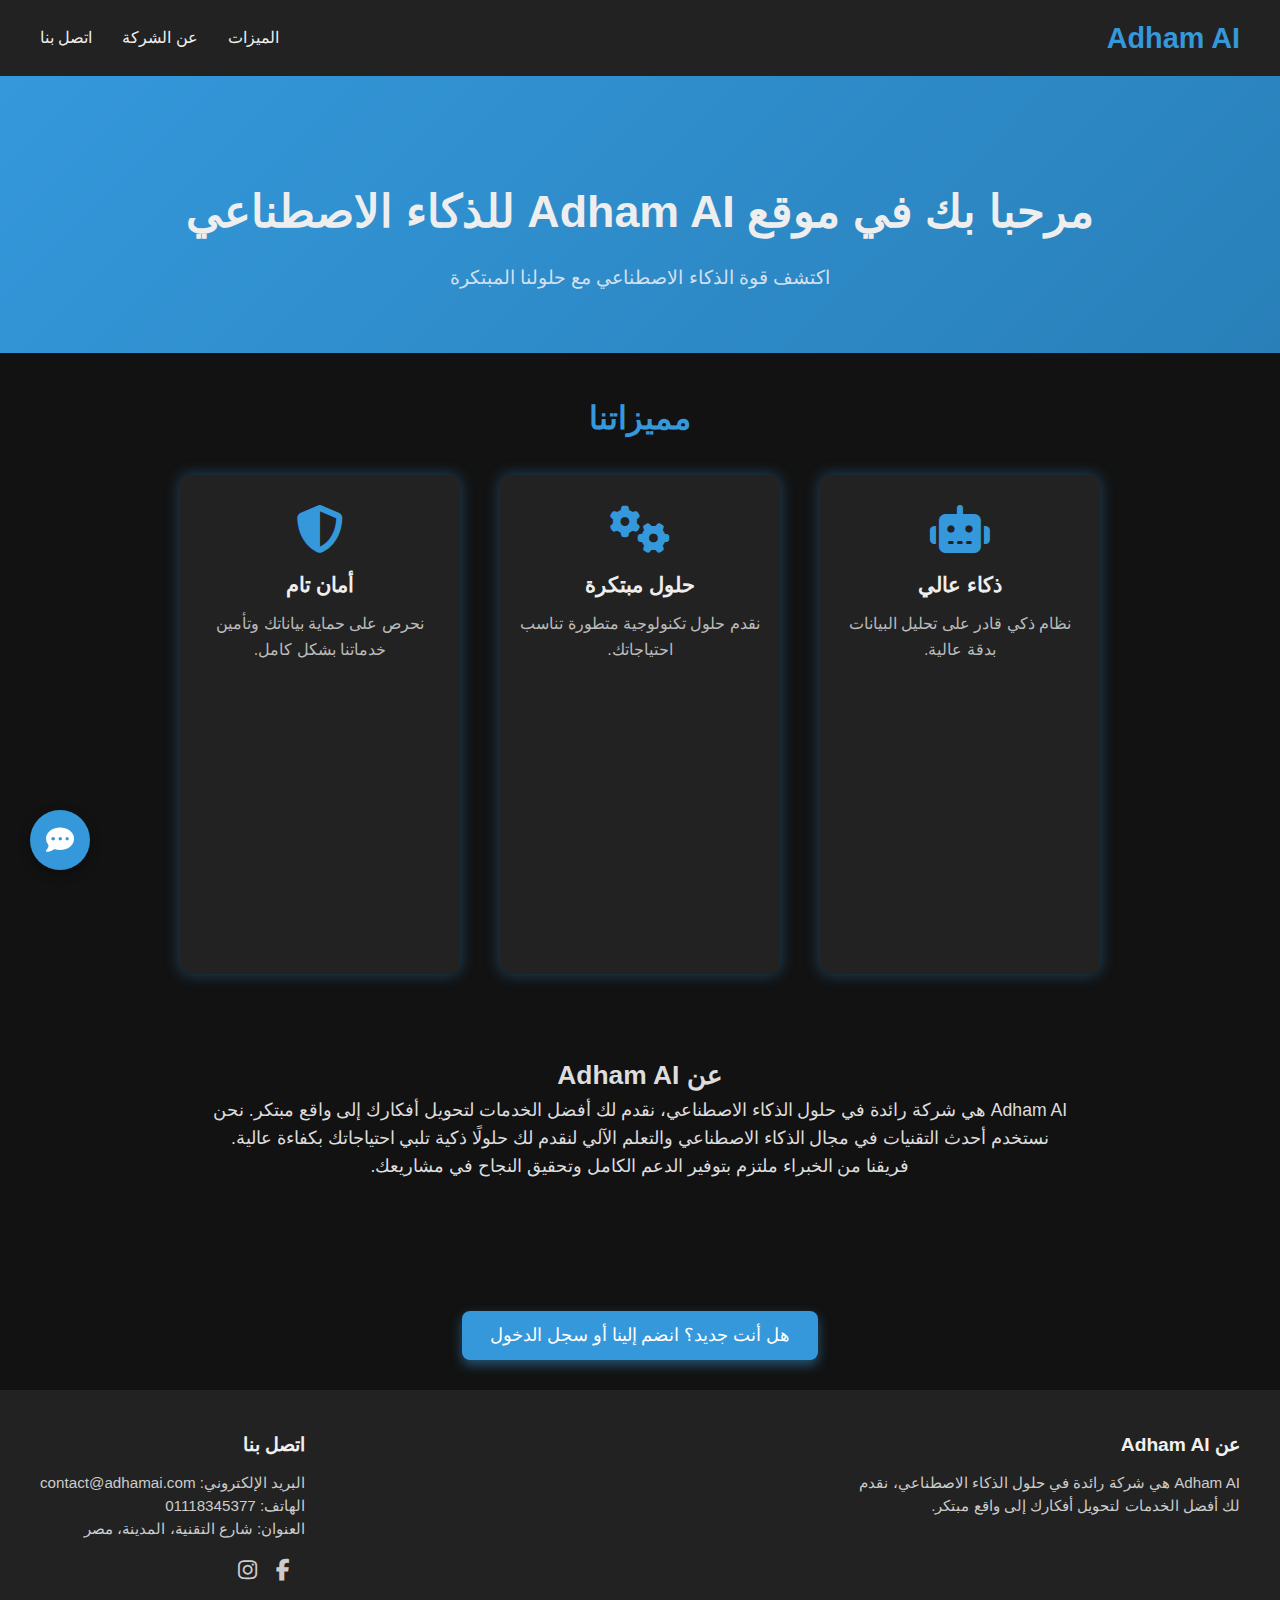
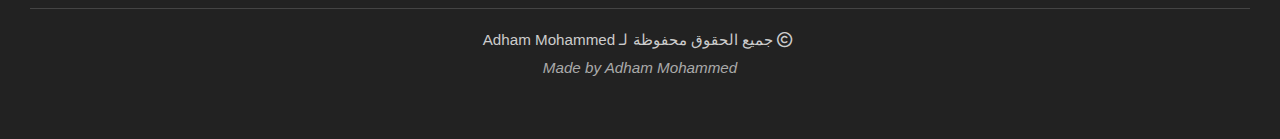
<file: index.html>
<!DOCTYPE html>
<html lang="ar" dir="rtl">
<head>
  <meta charset="UTF-8" />
  <meta name="viewport" content="width=device-width, initial-scale=1" />
  <meta http-equiv="X-UA-Compatible" content="IE=edge" />
  <title>Adham AI</title>
  <link rel="stylesheet" href="style.css" />
  <!-- Font Awesome CDN للأيقونات -->
  <link
    rel="stylesheet"
    href="https://cdnjs.cloudflare.com/ajax/libs/font-awesome/6.4.0/css/all.min.css"
    crossorigin="anonymous"
  />
</head>
<body>
  <!-- النافيجيشن -->
  <nav>
    <div class="nav-container">
      <div class="logo">Adham AI</div>
      <ul class="nav-links">
        <li><a href="#features">الميزات</a></li>
        <li><a href="#about">عن الشركة</a></li>
        <li><a href="#contact">اتصل بنا</a></li>
      </ul>
    </div>
  </nav>

  <!-- الهيدر -->
  <header>
    <div class="header-content">
      <h1>مرحبا بك في موقع Adham AI للذكاء الاصطناعي</h1>
      <p>اكتشف قوة الذكاء الاصطناعي مع حلولنا المبتكرة</p>
    </div>
  </header>

  <!-- الميزات -->
  <section id="features" class="features-section">
    <h2>مميزاتنا</h2>
    <div class="features-grid">
      <div class="feature">
  <i class="fas fa-robot"></i>
  <h3>ذكاء عالي</h3>
  <p>نظام ذكي قادر على تحليل البيانات بدقة عالية.</p>
  <img src="images/feature1.png" alt="صورة ميزة ذكاء عالي" class="feature-img" />
</div>

      <div class="feature">
  <i class="fas fa-cogs"></i>
  <h3>حلول مبتكرة</h3>
  <p>نقدم حلول تكنولوجية متطورة تناسب احتياجاتك.</p>
  <img src="images/feature2.png" alt="صورة ميزة حلول مبتكرة" class="feature-img" />
</div>

<div class="feature">
  <i class="fas fa-shield-alt"></i>
  <h3>أمان تام</h3>
  <p>نحرص على حماية بياناتك وتأمين خدماتنا بشكل كامل.</p>
  <img src="images/feature3.png" alt="صورة ميزة أمان تام" class="feature-img" />
</div>

  </section>

  <!-- قسم عن الشركة -->
  <section id="about" class="about-section">
    <h2>عن Adham AI</h2>
    <p>
      Adham AI هي شركة رائدة في حلول الذكاء الاصطناعي، نقدم لك أفضل الخدمات لتحويل أفكارك إلى واقع مبتكر. نحن نستخدم أحدث التقنيات في مجال الذكاء الاصطناعي والتعلم الآلي لنقدم لك حلولًا ذكية تلبي احتياجاتك بكفاءة عالية. فريقنا من الخبراء ملتزم بتوفير الدعم الكامل وتحقيق النجاح في مشاريعك.
    </p>
  </section>

  <!-- زر فتح مودال التسجيل (الجديد) -->
  <div style="text-align:center; margin: 30px 0;">
    <button id="open-auth-modal" class="auth-open-btn" aria-haspopup="dialog" aria-controls="auth-modal" aria-expanded="false">
      هل أنت جديد؟ انضم إلينا أو سجل الدخول
    </button>
  </div>

  <!-- مودال التسجيل وتسجيل الدخول (الجديد) -->
  <div id="auth-modal" class="hidden" role="dialog" aria-modal="true" aria-labelledby="auth-modal-title" aria-hidden="true">
    <div class="auth-modal-content">
      <button id="auth-modal-close" class="auth-modal-close" aria-label="إغلاق">×</button>
      <h2 id="auth-modal-title">مرحبًا بك!</h2>
      <p>هل أنت جديد؟ انضم إلينا الآن</p>
      <button id="btn-register" class="auth-btn">التسجيل</button>
      <p>هل لديك حساب؟</p>
      <button id="btn-login" class="auth-btn">تسجيل الدخول</button>
    </div>
  </div>

  <!-- الفوتر -->
  <footer id="contact" class="footer">
    <div class="container">
      <div class="footer-about">
        <h4>عن Adham AI</h4>
        <p>
          Adham AI هي شركة رائدة في حلول الذكاء الاصطناعي، نقدم لك أفضل الخدمات لتحويل أفكارك إلى واقع مبتكر.
        </p>
      </div>
      <div class="footer-contact">
        <h4>اتصل بنا</h4>
        <p>البريد الإلكتروني: contact@adhamai.com</p>
        <p>الهاتف: 01118345377</p>
        <p>العنوان: شارع التقنية، المدينة، مصر</p>

        <!-- روابط السوشيال -->
        <div class="social-links">
          <a href="https://www.facebook.com/adham.mohammed.614955?rdid=u11cMsE2mjHpIGc8&share_url=https%3A%2F%2Fwww.facebook.com%2Fshare%2F16FyTe7exA%2F" target="_blank" aria-label="فيسبوك">
            <i class="fab fa-facebook-f"></i>
          </a>
          <a href="https://www.instagram.com/adhm_mohammed_22?igsh=djY5bHl6bGZicmc=" target="_blank" aria-label="إنستجرام">
            <i class="fab fa-instagram"></i>
          </a>
        </div>
      </div>
    </div>
    <div class="footer-bottom">
    <p>
      <i class="fa-regular fa-copyright"></i> جميع الحقوق محفوظة لـ Adham Mohammed
    </p>
    <p class="made-by">Made by Adham Mohammed</p>
  </div>
  </footer>

  <!-- زر البوت العائم -->
  <div id="chat-button" aria-label="فتح دردشة بوت Adham AI" role="button" tabindex="0">
    <i class="fas fa-comment-dots"></i>
  </div>

  <!-- نافذة البوت -->
  <div id="chat-box" class="hidden" role="dialog" aria-modal="true" aria-labelledby="chat-header-title" aria-hidden="true">
    <div id="chat-header">
      <h3 id="chat-header-title">بوت Adham AI</h3>
      <button id="chat-close" aria-label="إغلاق نافذة الدردشة">&times;</button>
    </div>
    <div id="chat-body">
      <p>مرحبا! كيف يمكنني مساعدتك اليوم؟</p>
    </div>
    <input
      type="text"
      id="chat-input"
      placeholder="اكتب رسالتك هنا..."
      autocomplete="off"
      aria-label="حقل إدخال رسالة الدردشة"
    />
  </div>

  <script src="script.js"></script>
</body>
</html>
</file>
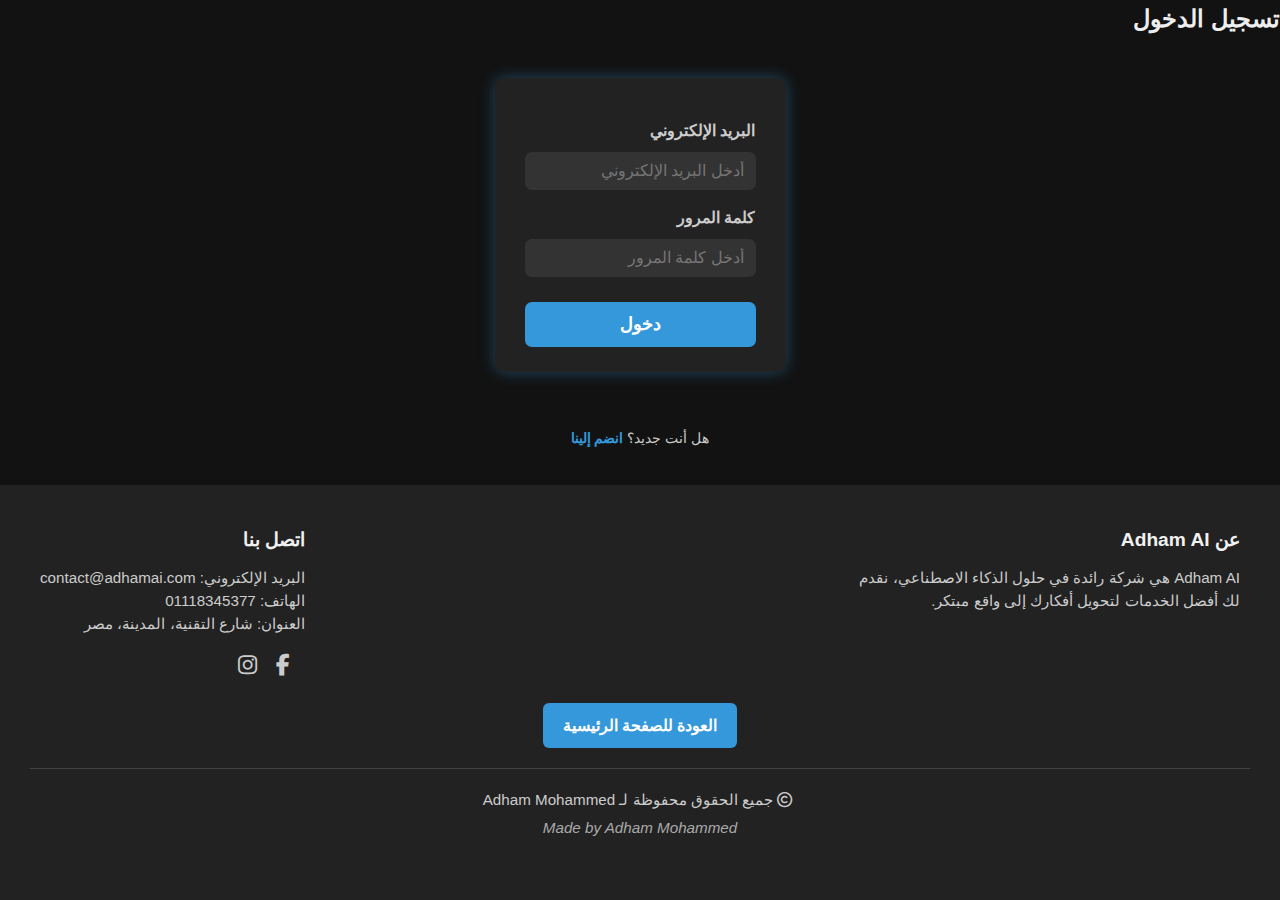
<file: login.html>
<!DOCTYPE html>
<html lang="ar" dir="rtl">
<head>
  <meta charset="UTF-8" />
  <meta name="viewport" content="width=device-width, initial-scale=1" />
  <title>صفحة تسجيل الدخول</title>
  <link rel="stylesheet" href="style.css" />
  <link
  rel="stylesheet"
  href="https://cdnjs.cloudflare.com/ajax/libs/font-awesome/6.4.0/css/all.min.css"
  crossorigin="anonymous"
/>

</head>
<body>
  <h2>تسجيل الدخول</h2>
  <form id="login-form" action="#" method="POST">
    <div>
      <label for="email-login">البريد الإلكتروني</label>
      <input type="email" id="email-login" name="email" required placeholder="أدخل البريد الإلكتروني" />
    </div>

    <div>
      <label for="password-login">كلمة المرور</label>
      <input type="password" id="password-login" name="password" required placeholder="أدخل كلمة المرور" />
    </div>

    <button type="submit">دخول</button>
  </form>

  <p class="form-footer">هل أنت جديد؟ <a href="register.html">انضم إلينا</a></p>

  <footer id="contact" class="footer">
    <div class="container">
      <div class="footer-about">
        <h4>عن Adham AI</h4>
        <p>
          Adham AI هي شركة رائدة في حلول الذكاء الاصطناعي، نقدم لك أفضل الخدمات لتحويل أفكارك إلى واقع مبتكر.
        </p>
      </div>
      <div class="footer-contact">
        <h4>اتصل بنا</h4>
        <p>البريد الإلكتروني: contact@adhamai.com</p>
        <p>الهاتف: 01118345377</p>
        <p>العنوان: شارع التقنية، المدينة، مصر</p>

        <!-- روابط السوشيال -->
        <div class="social-links">
          <a href="https://www.facebook.com/adham.mohammed.614955?rdid=u11cMsE2mjHpIGc8&share_url=https%3A%2F%2Fwww.facebook.com%2Fshare%2F16FyTe7exA%2F" target="_blank" aria-label="فيسبوك">
            <i class="fab fa-facebook-f"></i>
          </a>
          <a href="https://www.instagram.com/adhm_mohammed_22?igsh=djY5bHl6bGZicmc=" target="_blank" aria-label="إنستجرام">
            <i class="fab fa-instagram"></i>
          </a>
        </div>
      </div>
    </div>
    <!-- زر العودة للصفحة الرئيسية -->
<div style="text-align: center; margin-top: 20px;">
  <a href="index.html" class="back-home-btn">العودة للصفحة الرئيسية</a>
</div>

    <div class="footer-bottom">
    <p>
      <i class="fa-regular fa-copyright"></i> جميع الحقوق محفوظة لـ Adham Mohammed
    </p>
    <p class="made-by">Made by Adham Mohammed</p>
  </div>
  </footer>

</body>
</html>
</file>
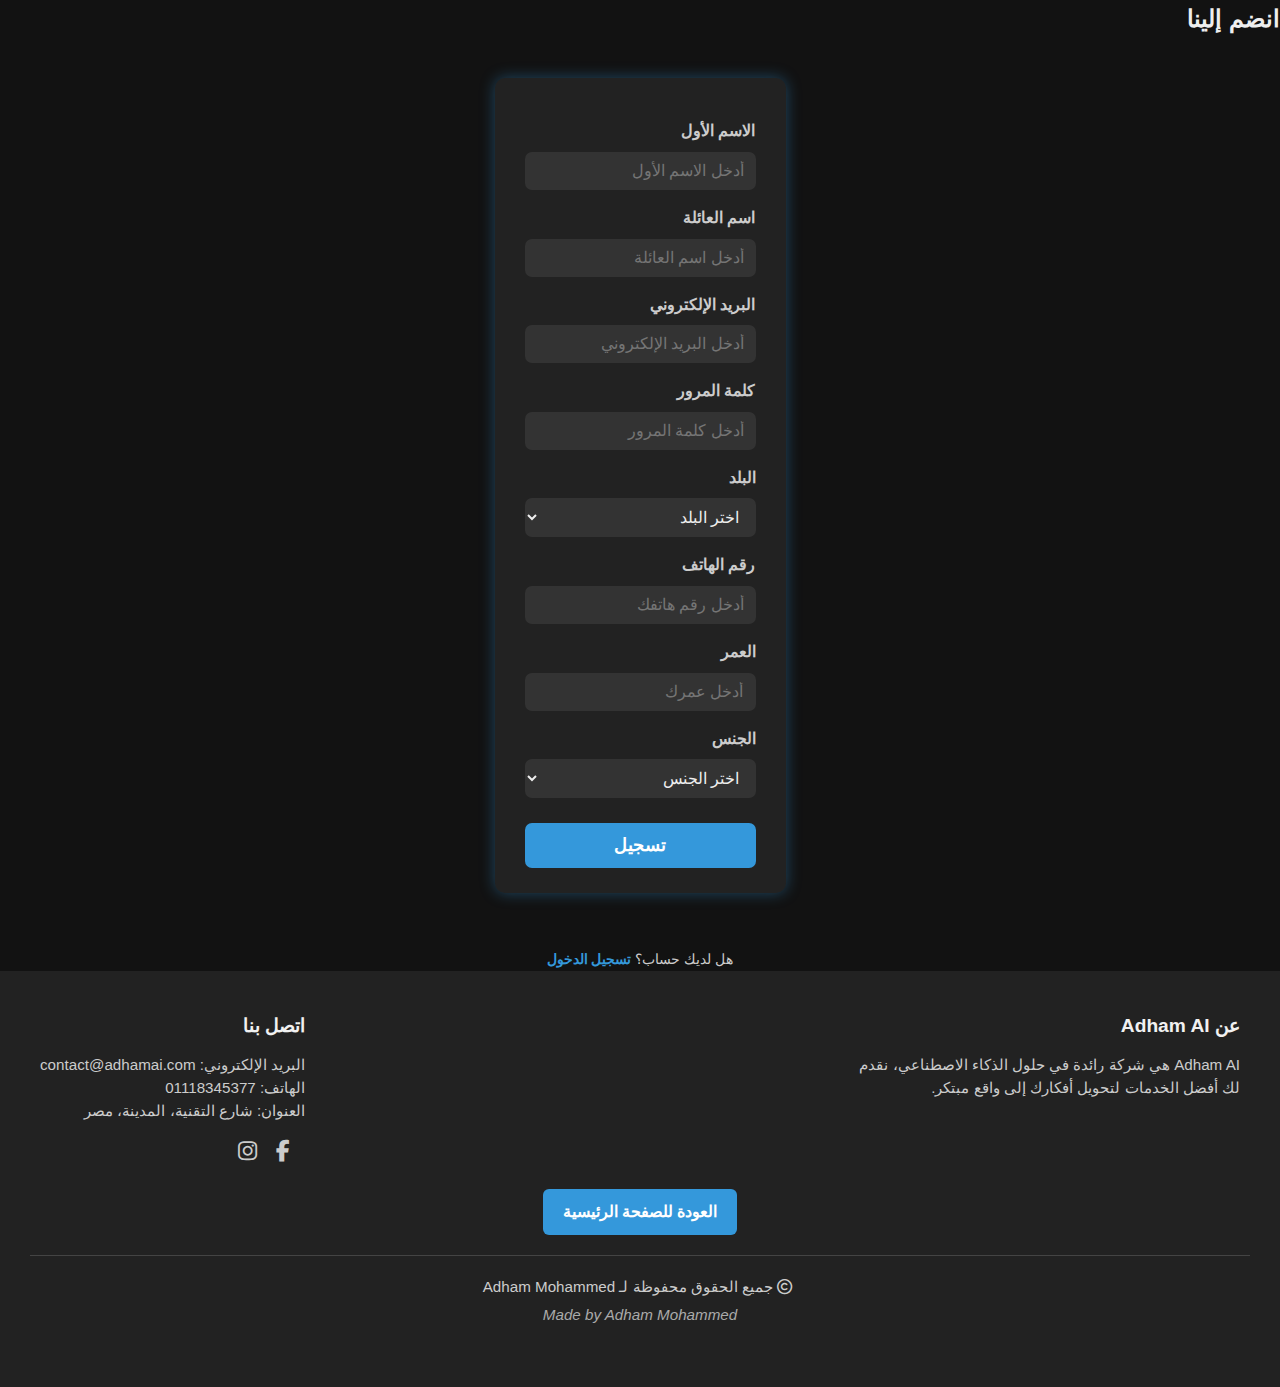
<file: register.html>
<!DOCTYPE html>
<html lang="ar" dir="rtl">
<head>
  <meta charset="UTF-8" />
  <meta name="viewport" content="width=device-width, initial-scale=1" />
  <title>صفحة التسجيل</title>
  <link rel="stylesheet" href="style.css" />
  <link
  rel="stylesheet"
  href="https://cdnjs.cloudflare.com/ajax/libs/font-awesome/6.4.0/css/all.min.css"
  crossorigin="anonymous"
/>

</head>
<body>
  <h2>انضم إلينا</h2>
  <form id="register-form" action="#" method="POST">
    <div>
      <label for="first-name">الاسم الأول</label>
      <input type="text" id="first-name" name="first_name" required placeholder="أدخل الاسم الأول" />
    </div>

    <div>
      <label for="last-name">اسم العائلة</label>
      <input type="text" id="last-name" name="last_name" required placeholder="أدخل اسم العائلة" />
    </div>

    <div>
      <label for="email">البريد الإلكتروني</label>
      <input type="email" id="email" name="email" required placeholder="أدخل البريد الإلكتروني" />
    </div>

    <div>
      <label for="password">كلمة المرور</label>
      <input type="password" id="password" name="password" required placeholder="أدخل كلمة المرور" />
    </div>

    <div>
      <label for="country">البلد</label>
      <select id="country" name="country" required>
        <option value="" disabled selected>اختر البلد</option>
        <option value="eg">مصر</option>
        <option value="sa">السعودية</option>
        <option value="ae">الإمارات</option>
        <option value="jo">الأردن</option>
        <option value="kw">الكويت</option>
      </select>
    </div>

    <div>
      <label for="phone">رقم الهاتف</label>
      <input type="text" id="phone" name="phone" required inputmode="tel" placeholder="أدخل رقم هاتفك" />
    </div>

    <div>
      <label for="age">العمر</label>
      <input type="number" id="age" name="age" min="1" max="120" required placeholder="أدخل عمرك" />
    </div>

    <div>
      <label for="gender">الجنس</label>
      <select id="gender" name="gender" required>
        <option value="" disabled selected>اختر الجنس</option>
        <option value="male">ذكر</option>
        <option value="female">أنثى</option>
        <option value="other">آخر</option>
      </select>
    </div>

    <button type="submit">تسجيل</button>
  </form>

  <p class="form-footer">هل لديك حساب؟ <a href="login.html">تسجيل الدخول</a></p>

  <script>
    const countrySelect = document.getElementById('country');
    const phoneInput = document.getElementById('phone');

    const countryPhoneCodes = {
      eg: "+20",
      sa: "+966",
      ae: "+971",
      jo: "+962",
      kw: "+965"
    };

    countrySelect.addEventListener('change', () => {
      const code = countryPhoneCodes[countrySelect.value] || "";
      let currentPhone = phoneInput.value.trim();

      // إزالة مفتاح الدولة السابق لو موجود
      for (const c in countryPhoneCodes) {
        const prefix = countryPhoneCodes[c];
        if (currentPhone.startsWith(prefix)) {
          currentPhone = currentPhone.slice(prefix.length).trim();
          break;
        }
      }

      // إضافة المفتاح الجديد مع مسافة
      phoneInput.value = code + " " + currentPhone;

      setTimeout(() => {
        phoneInput.selectionStart = phoneInput.selectionEnd = phoneInput.value.length;
      }, 0);
    });
  </script>

  <footer id="contact" class="footer">
    <div class="container">
      <div class="footer-about">
        <h4>عن Adham AI</h4>
        <p>
          Adham AI هي شركة رائدة في حلول الذكاء الاصطناعي، نقدم لك أفضل الخدمات لتحويل أفكارك إلى واقع مبتكر.
        </p>
      </div>
      <div class="footer-contact">
        <h4>اتصل بنا</h4>
        <p>البريد الإلكتروني: contact@adhamai.com</p>
        <p>الهاتف: 01118345377</p>
        <p>العنوان: شارع التقنية، المدينة، مصر</p>

        <!-- روابط السوشيال -->
        <div class="social-links">
          <a href="https://www.facebook.com/adham.mohammed.614955?rdid=u11cMsE2mjHpIGc8&share_url=https%3A%2F%2Fwww.facebook.com%2Fshare%2F16FyTe7exA%2F" target="_blank" aria-label="فيسبوك">
            <i class="fab fa-facebook-f"></i>
          </a>
          <a href="https://www.instagram.com/adhm_mohammed_22?igsh=djY5bHl6bGZicmc=" target="_blank" aria-label="إنستجرام">
            <i class="fab fa-instagram"></i>
          </a>
        </div>
      </div>
    </div>
    <!-- زر العودة للصفحة الرئيسية -->
<div style="text-align: center; margin-top: 20px;">
  <a href="index.html" class="back-home-btn">العودة للصفحة الرئيسية</a>
</div>

    <div class="footer-bottom">
    <p>
      <i class="fa-regular fa-copyright"></i> جميع الحقوق محفوظة لـ Adham Mohammed
    </p>
    <p class="made-by">Made by Adham Mohammed</p>
  </div>
  </footer>

</body>
</html>
</file>
<file: style.css>
/* Reset بسيط */
* {
  margin: 0;
  padding: 0;
  box-sizing: border-box;
  font-family: "Segoe UI", Tahoma, Geneva, Verdana, sans-serif;
}

body {
  background-color: #121212;
  color: #eee;
  line-height: 1.6;
  min-height: 100vh;
  display: flex;
  flex-direction: column;
}

/* النافيجيشن */
nav {
  background-color: #222;
  padding: 15px 30px;
  box-shadow: 0 2px 6px rgba(0, 0, 0, 0.5);
}

.nav-container {
  max-width: 1200px;
  margin: 0 auto;
  display: flex;
  justify-content: space-between;
  align-items: center;
}

.logo {
  font-weight: 700;
  font-size: 1.8rem;
  color: #3498db;
  cursor: default;
}

.nav-links {
  list-style: none;
  display: flex;
  gap: 30px;
}

.nav-links li a {
  color: #eee;
  text-decoration: none;
  font-size: 1rem;
  transition: color 0.3s ease;
}

.nav-links li a:hover {
  color: #3498db;
}

/* الهيدر */
header {
  padding: 100px 20px 60px 20px;
  background: linear-gradient(135deg, #3498db, #2980b9);
  text-align: center;
}

.header-content h1 {
  font-size: 2.8rem;
  margin-bottom: 15px;
  font-weight: 700;
}

.header-content p {
  font-size: 1.2rem;
  color: #d3e0f0;
}

/* الميزات */
.features-section {
  padding: 40px 20px;
  max-width: 1200px;
  margin: 0 auto;
  text-align: center;
}

.features-section h2 {
  font-size: 2rem;
  margin-bottom: 30px;
  color: #3498db;
}

.features-grid {
  display: flex;
  justify-content: center;
  gap: 40px;
  flex-wrap: wrap;
}

.feature {
  background-color: #222;
  padding: 30px 20px;
  border-radius: 10px;
  width: 280px;
  box-shadow: 0 0 15px rgba(52, 152, 219, 0.4);
  transition: transform 0.3s ease;
}

.feature:hover {
  transform: translateY(-10px);
}

.feature i {
  font-size: 3rem;
  color: #3498db;
  margin-bottom: 15px;
}

.feature h3 {
  margin-bottom: 10px;
  font-size: 1.3rem;
  color: #eee;
}

.feature p {
  font-size: 1rem;
  color: #bbb;
}

/* عن الشركة */
.about-section {
  padding: 40px 20px;
  max-width: 900px;
  margin: 0 auto 60px auto;
  text-align: center;
  font-size: 1.1rem;
  color: #ddd;
}

/* الفوتر */
.footer {
  background-color: #222;
  padding: 40px 30px;
  color: #ccc;
  margin-top: auto;
}

.footer .container {
  max-width: 1200px;
  margin: 0 auto;
  display: flex;
  justify-content: space-between;
  flex-wrap: wrap;
  gap: 30px;
}

.footer-about,
.footer-contact {
  max-width: 400px;
}

.footer h4 {
  color: #f1f1f1;
  margin-bottom: 12px;
  font-size: 1.2rem;
}

.footer p {
  font-size: 0.95rem;
  line-height: 1.5;
}

/* روابط السوشيال */
.social-links {
  margin-top: 12px;
}

.social-links a {
  display: inline-block;
  color: #ccc;
  font-size: 22px;
  margin-right: 15px;
  transition: color 0.3s ease;
  text-decoration: none;
}

.social-links a:hover {
  color: #3498db;
}

/* زر البوت العائم */
#chat-button {
  position: fixed;
  bottom: 30px;
  left: 30px;
  background-color: #3498db;
  color: white;
  width: 60px;
  height: 60px;
  border-radius: 50%;
  box-shadow: 0 4px 12px rgba(0, 0, 0, 0.3);
  display: flex;
  justify-content: center;
  align-items: center;
  cursor: pointer;
  font-size: 28px;
  z-index: 1000;
  transition: background-color 0.3s ease;
}

#chat-button:hover {
  background-color: #2980b9;
}

/* نافذة البوت */
#chat-box {
  position: fixed;
  bottom: 100px;
  left: 30px;
  width: 320px;
  max-width: 90vw;
  background-color: #222;
  border-radius: 10px;
  box-shadow: 0 0 20px #3498db;
  color: #eee;
  display: flex;
  flex-direction: column;
  z-index: 1001;
}

/* مخفي بشكل افتراضي */
.hidden {
  display: none !important;
}

#chat-header {
  padding: 15px;
  background-color: #3498db;
  border-top-left-radius: 10px;
  border-top-right-radius: 10px;
  display: flex;
  justify-content: space-between;
  align-items: center;
}

#chat-header h3 {
  margin: 0;
  font-size: 1.1rem;
}

#chat-close {
  cursor: pointer;
  font-size: 1.4rem;
  font-weight: bold;
  background: transparent;
  border: none;
  color: white;
}

#chat-body {
  padding: 15px;
  flex-grow: 1;
  overflow-y: auto;
  font-size: 0.95rem;
}

#chat-input {
  padding: 12px 15px;
  border: none;
  border-top: 1px solid #444;
  background-color: #333;
  color: #eee;
  font-size: 1rem;
  border-bottom-left-radius: 10px;
  border-bottom-right-radius: 10px;
  outline: none;
}
#chat-input::placeholder {
  color: #bbb;
}

/* استجابة الهاتف */
@media (max-width: 768px) {
  .nav-container {
    flex-direction: column;
    gap: 15px;
  }
  .nav-links {
    gap: 15px;
  }
  .features-grid {
    flex-direction: column;
    gap: 25px;
  }
  .footer .container {
    flex-direction: column;
  }
}

/* --- إضافات مودال التسجيل --- */
.auth-open-btn {
  background-color: #3498db;
  color: white;
  border: none;
  padding: 14px 28px;
  font-size: 1.1rem;
  border-radius: 8px;
  cursor: pointer;
  box-shadow: 0 5px 12px rgba(52, 152, 219, 0.5);
  transition: background-color 0.3s ease;
}

.auth-open-btn:hover,
.auth-open-btn:focus {
  background-color: #2980b9;
  outline: none;
}

/* مودال التسجيل */
#auth-modal {
  position: fixed;
  top: 50%;
  left: 50%;
  transform: translate(-50%, -50%);
  background-color: #222;
  border-radius: 12px;
  width: 320px;
  max-width: 90vw;
  box-shadow: 0 0 20px #3498db;
  color: #eee;
  z-index: 1500;
  padding: 25px 30px;
}

.auth-modal-content {
  display: flex;
  flex-direction: column;
  align-items: center;
  gap: 20px;
  text-align: center;
}

.auth-modal-close {
  position: absolute;
  top: 8px;
  right: 14px;
  background: none;
  border: none;
  font-size: 1.8rem;
  color: #eee;
  cursor: pointer;
  font-weight: 700;
  line-height: 1;
}

.auth-modal-close:hover,
.auth-modal-close:focus {
  color: #3498db;
  outline: none;
}

.auth-btn {
  background-color: #3498db;
  border: none;
  color: white;
  padding: 12px 24px;
  font-size: 1.1rem;
  border-radius: 8px;
  cursor: pointer;
  width: 100%;
  transition: background-color 0.3s ease;
}

.auth-btn:hover,
.auth-btn:focus {
  background-color: #2980b9;
  outline: none;
}

/* تنسيق النماذج الخاصة بالتسجيل وتسجيل الدخول */

form {
  max-width: 400px;
  margin: 40px auto;
  background-color: #222;
  padding: 25px 30px;
  border-radius: 10px;
  box-shadow: 0 0 15px rgba(52, 152, 219, 0.4);
  color: #eee;
  font-size: 1rem;
}

form h2 {
  text-align: center;
  color: #3498db;
  margin-bottom: 25px;
  font-weight: 700;
  font-size: 1.8rem;
}

form label {
  display: block;
  margin-bottom: 8px;
  margin-top: 15px;
  color: #ccc;
  font-weight: 600;
}

form input[type="text"],
form input[type="email"],
form input[type="password"],
form input[type="number"],
form select {
  width: 100%;
  padding: 10px 12px;
  border: none;
  border-radius: 7px;
  background-color: #333;
  color: #eee;
  font-size: 1rem;
  outline: none;
  transition: background-color 0.3s ease;
}

form input[type="text"]:focus,
form input[type="email"]:focus,
form input[type="password"]:focus,
form input[type="number"]:focus,
form select:focus {
  background-color: #444;
}

form button[type="submit"] {
  width: 100%;
  margin-top: 25px;
  padding: 12px;
  background-color: #3498db;
  border: none;
  border-radius: 7px;
  color: white;
  font-size: 1.1rem;
  font-weight: 700;
  cursor: pointer;
  transition: background-color 0.3s ease;
}

form button[type="submit"]:hover {
  background-color: #2980b9;
}

/* روابط النص أسفل النموذج */
.form-footer {
  margin-top: 15px;
  text-align: center;
  font-size: 0.9rem;
  color: #ccc;
}

.form-footer a {
  color: #3498db;
  text-decoration: none;
  font-weight: 600;
}

.form-footer a:hover {
  text-decoration: underline;
}

/* روابط النص أسفل النموذج */
.form-footer {
  margin-top: 15px;
  text-align: center;
  font-size: 0.9rem;
  color: #ccc;
}

.form-footer a {
  color: #3498db;
  text-decoration: none;
  font-weight: 600;
  transition: color 0.3s ease;
}

.form-footer a:hover {
  text-decoration: underline;
  color: #2980b9;
}

.footer-bottom {
  text-align: center;
  padding: 15px 0;
  background-color: #222; /* لون خلفية داكن */
  color: #ccc; /* لون نص خفيف */
  font-size: 14px;
  border-top: 1px solid #444;
  margin-top: 20px;
}

.footer-bottom p {
  margin: 5px 0;
}

.footer-bottom i {
  margin-right: 5px; /* تباعد بين الأيقونة والنص */
}

.made-by {
  font-style: italic;
  font-weight: 500;
  color: #aaa;
}

.back-home-btn {
  display: inline-block;
  padding: 10px 20px;
  background-color: #3498db;
  color: white;
  border-radius: 6px;
  text-decoration: none;
  font-weight: 600;
  transition: background-color 0.3s ease;
  cursor: pointer;
}

.back-home-btn:hover {
  background-color: #2980b9;
}

/* بداية الصور مخفية */
.feature-img {
  width: 100%;
  margin-top: 15px;
  opacity: 0;
  transform: translateY(20px);
  transition: opacity 0.5s ease, transform 0.5s ease;
  pointer-events: none; /* علشان ما تتفاعلش مع الفأرة وهي مخفية */
}

/* لما المستخدم يحوم على العنصر، تظهر الصورة بشكل أنيق */
.feature:hover .feature-img {
  opacity: 1;
  transform: translateY(0);
  pointer-events: auto;
}
</file>
